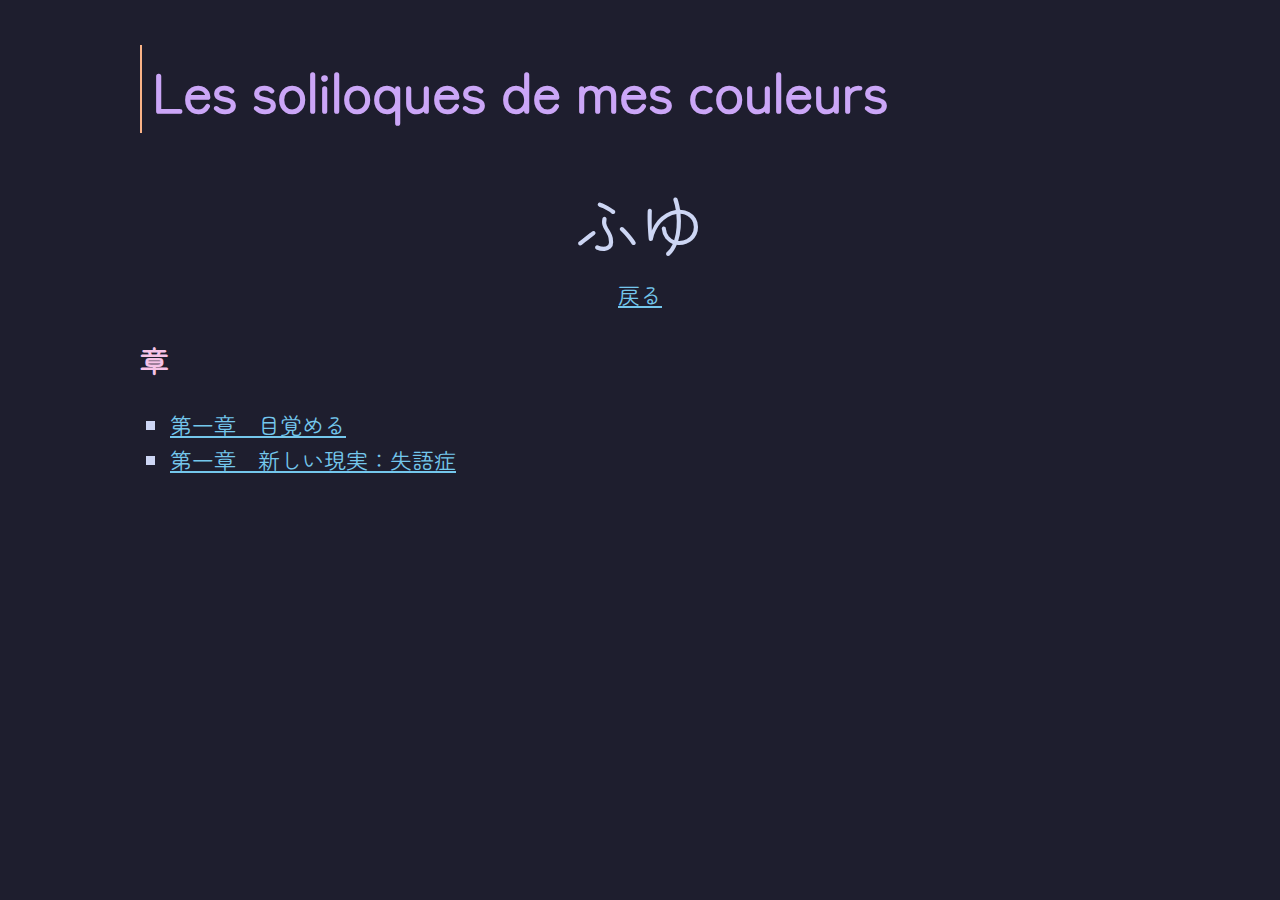
<file: romans/内なる戦い/index.html>
<!DOCTYPE html>
<html lang="ja">

<head>
    <meta charset="UTF-8">
    <meta name="viewport" content="width=device-width, initial-scale=1.0">
    <title>ふゆ</title>
    <link rel="stylesheet" href="../../style.css">
</head>

<body>
    <div class="container">

        <h1 style="font-size: 2.5em;">
            Les soliloques de mes couleurs
        </h1>
        <div class="name" style="text-align: center;">
            ふゆ
        </div>

        <div style="text-align: center; font-size: x-large;">
            <a href="../../index.html">戻る</a>
        </div>

        <h2>章</h2>
        <ul>
            <li>
                <a href="章/目覚める.html">
                    第一章　目覚める
                </a>
            </li>
            <li>
                <a href="章/新しい現実：失語症.html">
                    第一章　新しい現実：失語症
                </a>
            </li>
        </ul>
    </div>
</body>

</html>
</file>
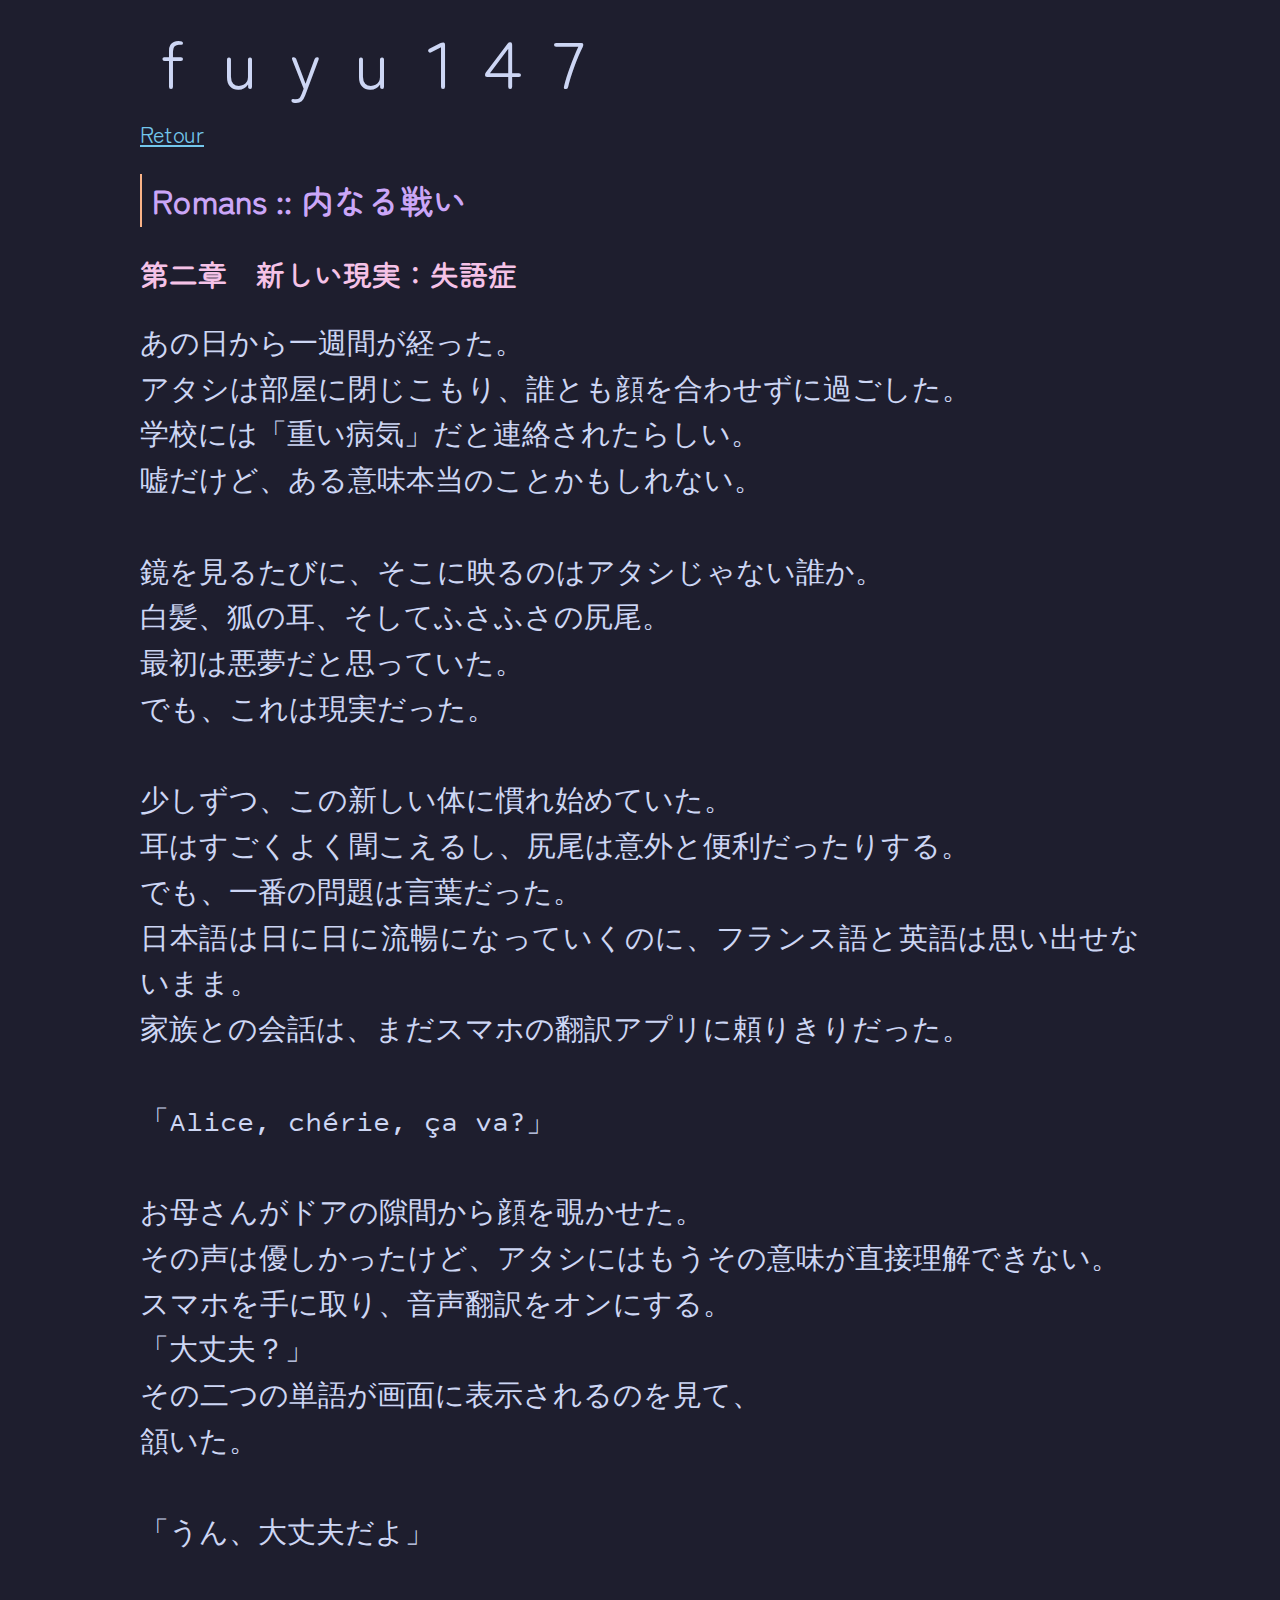
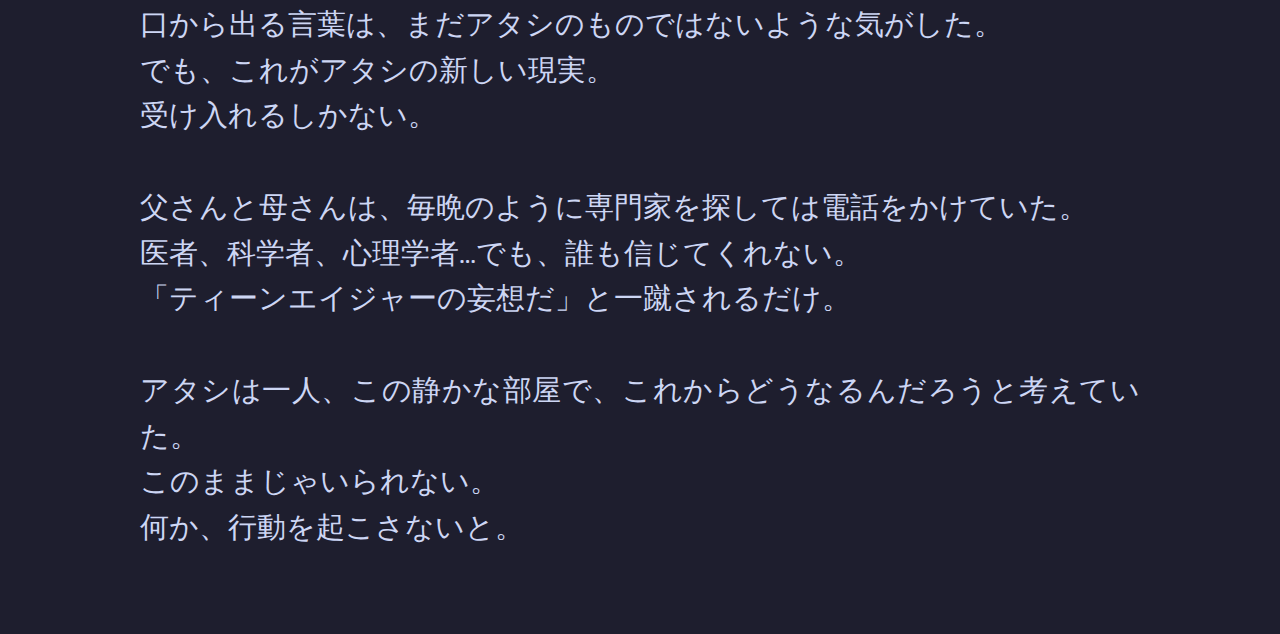
<file: romans/内なる戦い/章/新しい現実：失語症/index.html>
<!DOCTYPE html>
<html lang="ja">

<head>
    <meta charset="UTF-8">
    <meta name="viewport" content="width=device-width, initial-scale=1.0">
    <title>ｆｕｙｕ１４７ :: Romans :: 内なる戦い</title>
    <link rel="stylesheet" href="../../../../style.css">
</head>

<body>
    <div class="container">
        <div class="name">
            ｆｕｙｕ１４７
        </div>
        <div style="font-size: x-large;">
            <a href="../../index.html">Retour</a>
        </div>

        <h1>Romans :: 内なる戦い</h1>
        <h2>第二章　新しい現実：失語症</h2>
        <pre class="raito">
            あの日から一週間が経った。
            アタシは部屋に閉じこもり、誰とも顔を合わせずに過ごした。
            学校には「重い病気」だと連絡されたらしい。
            嘘だけど、ある意味本当のことかもしれない。

            鏡を見るたびに、そこに映るのはアタシじゃない誰か。
            白髪、狐の耳、そしてふさふさの尻尾。
            最初は悪夢だと思っていた。
            でも、これは現実だった。

            少しずつ、この新しい体に慣れ始めていた。
            耳はすごくよく聞こえるし、尻尾は意外と便利だったりする。
            でも、一番の問題は言葉だった。
            日本語は日に日に流暢になっていくのに、フランス語と英語は思い出せないまま。
            家族との会話は、まだスマホの翻訳アプリに頼りきりだった。

            「Alice, chérie, ça va?」

            お母さんがドアの隙間から顔を覗かせた。
            その声は優しかったけど、アタシにはもうその意味が直接理解できない。
            スマホを手に取り、音声翻訳をオンにする。
            「大丈夫？」
            その二つの単語が画面に表示されるのを見て、
            頷いた。

            「うん、大丈夫だよ」

            口から出る言葉は、まだアタシのものではないような気がした。
            でも、これがアタシの新しい現実。
            受け入れるしかない。

            父さんと母さんは、毎晩のように専門家を探しては電話をかけていた。
            医者、科学者、心理学者…でも、誰も信じてくれない。
            「ティーンエイジャーの妄想だ」と一蹴されるだけ。

            アタシは一人、この静かな部屋で、これからどうなるんだろうと考えていた。
            このままじゃいられない。
            何か、行動を起こさないと。
        </pre>
    </div>
</body>

</html>
</file>
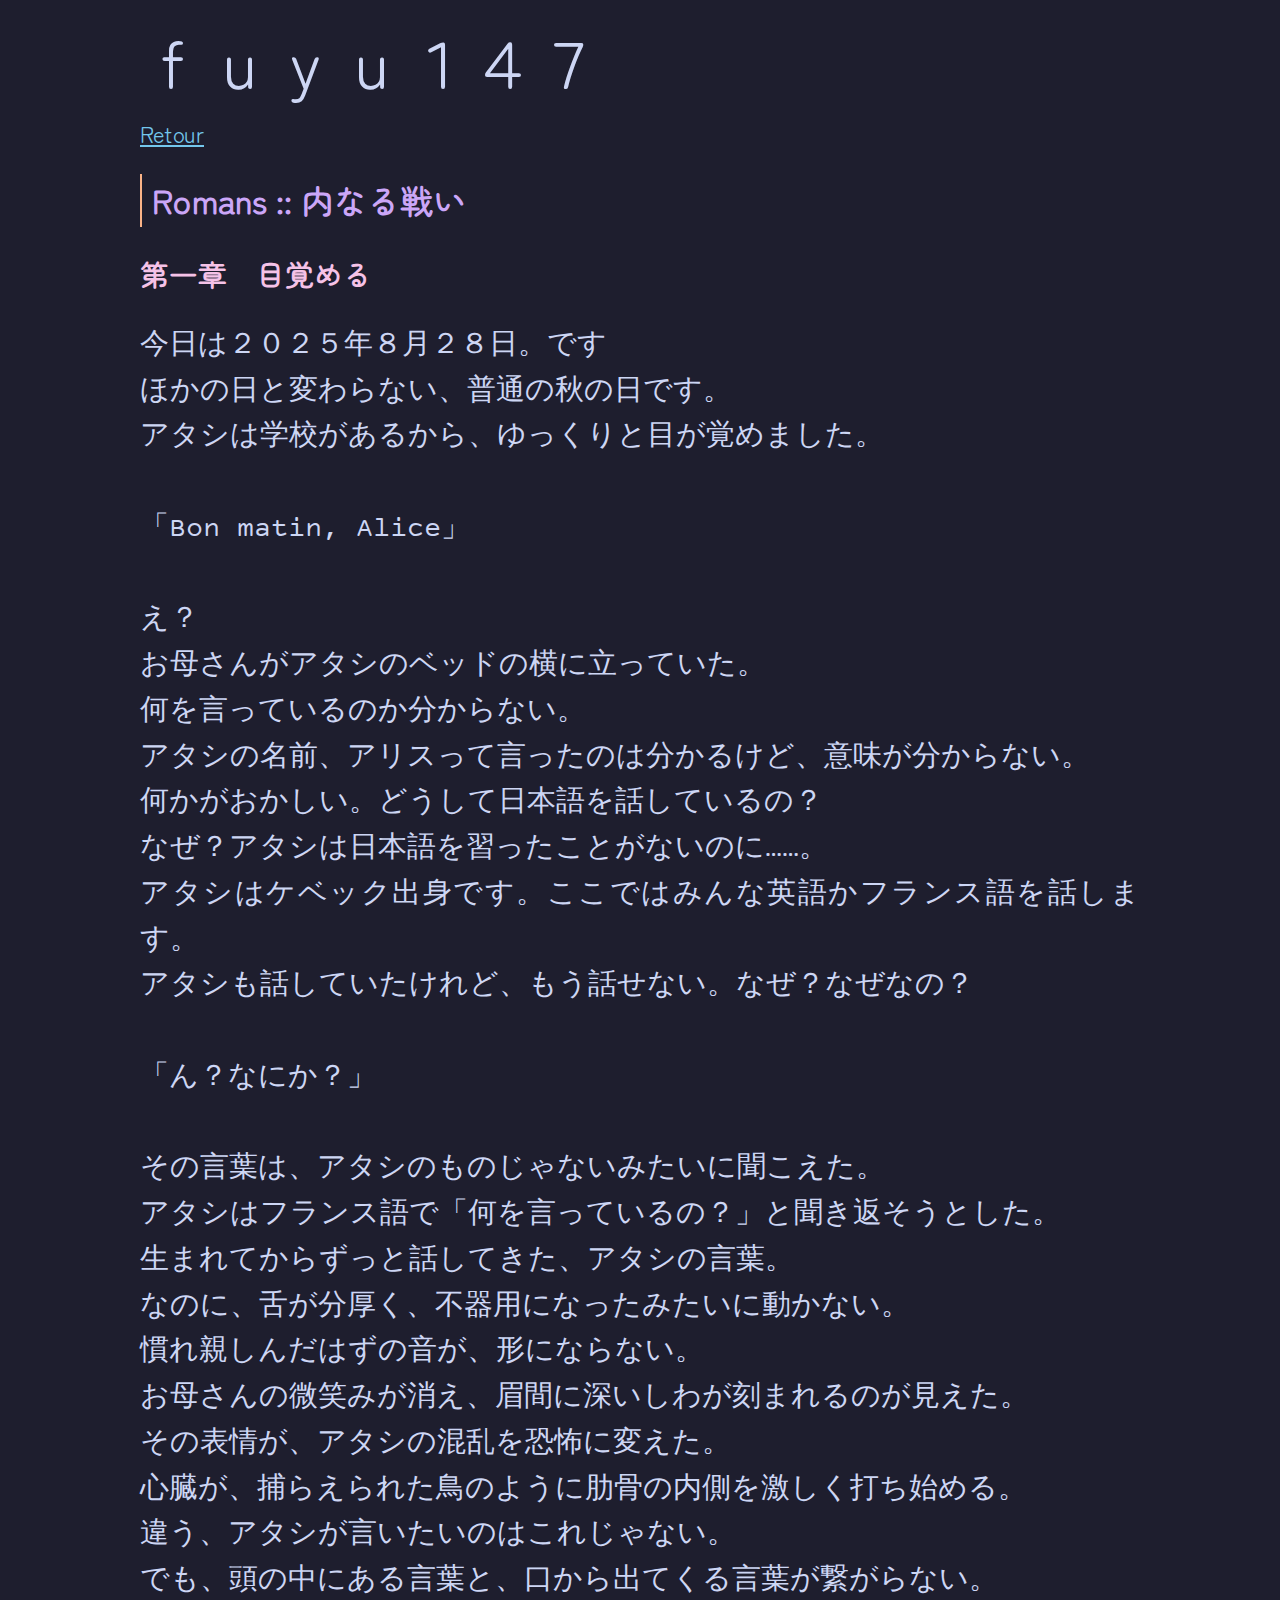
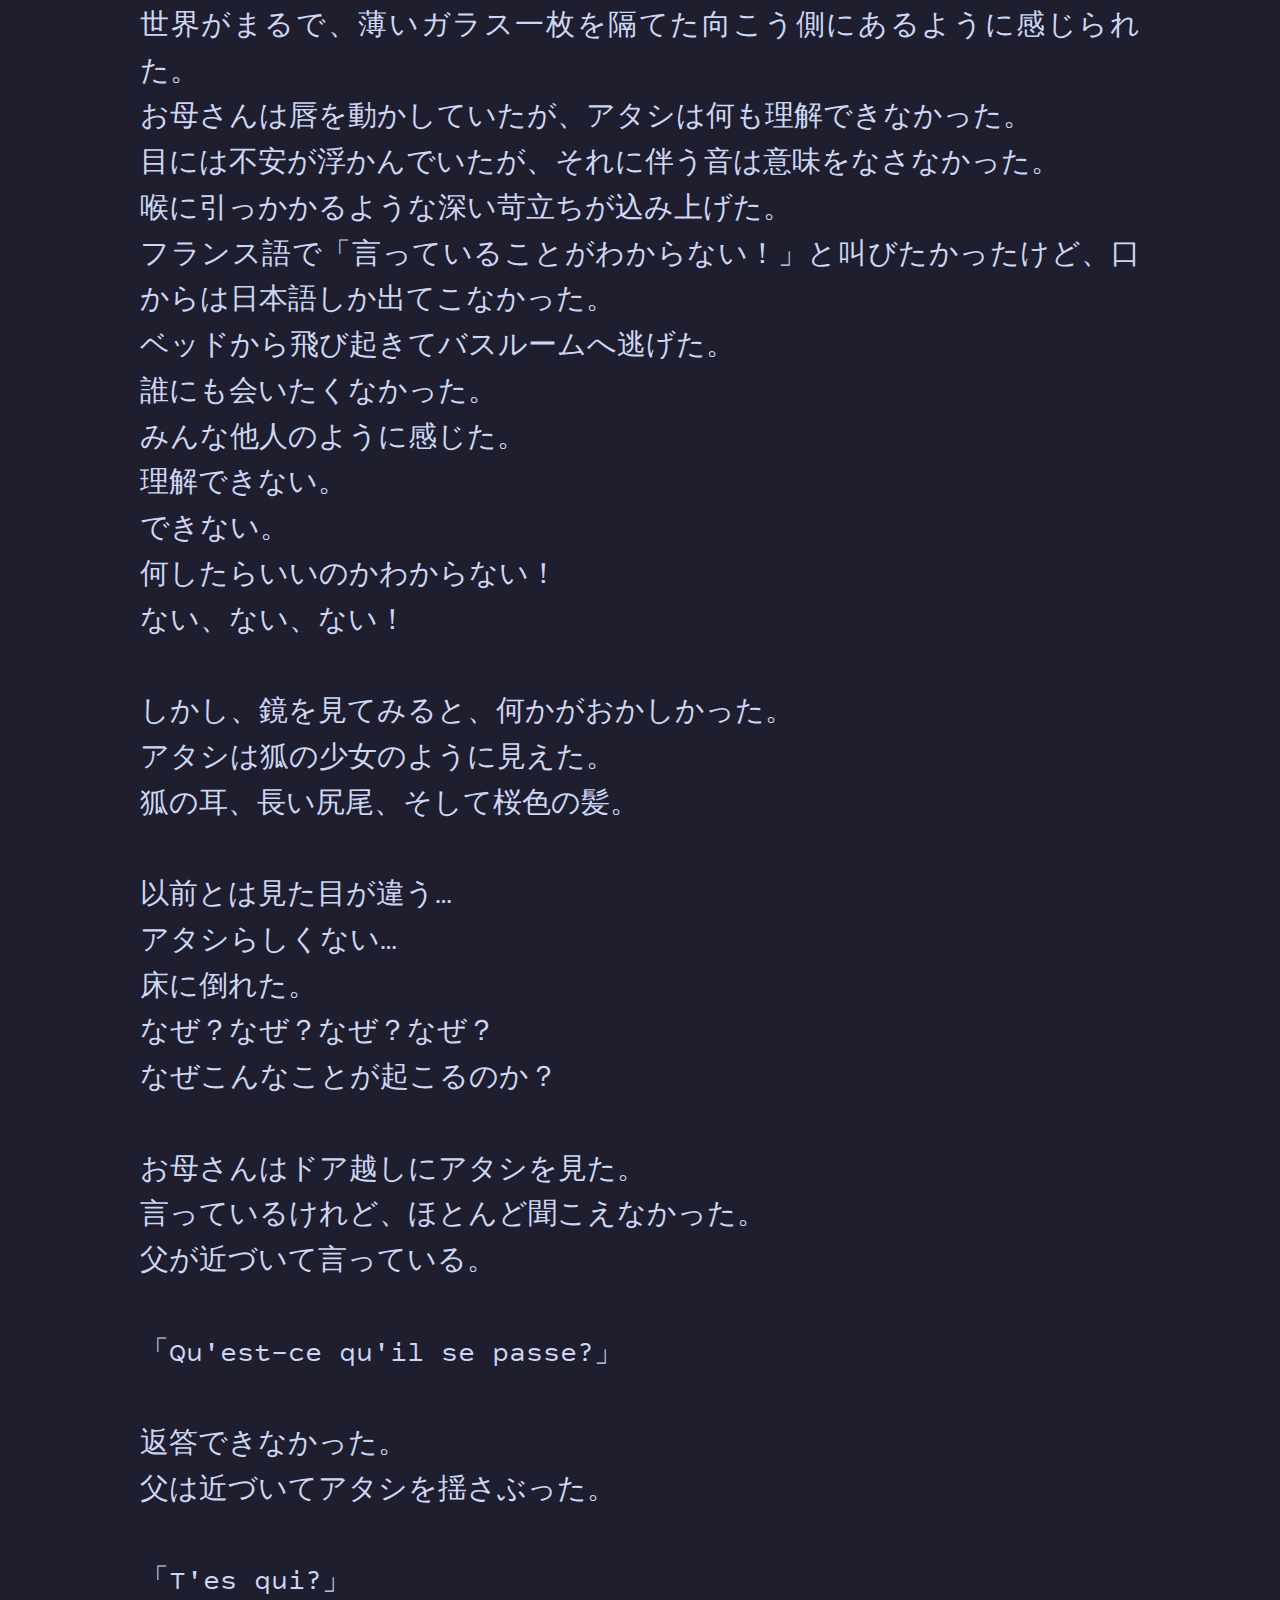
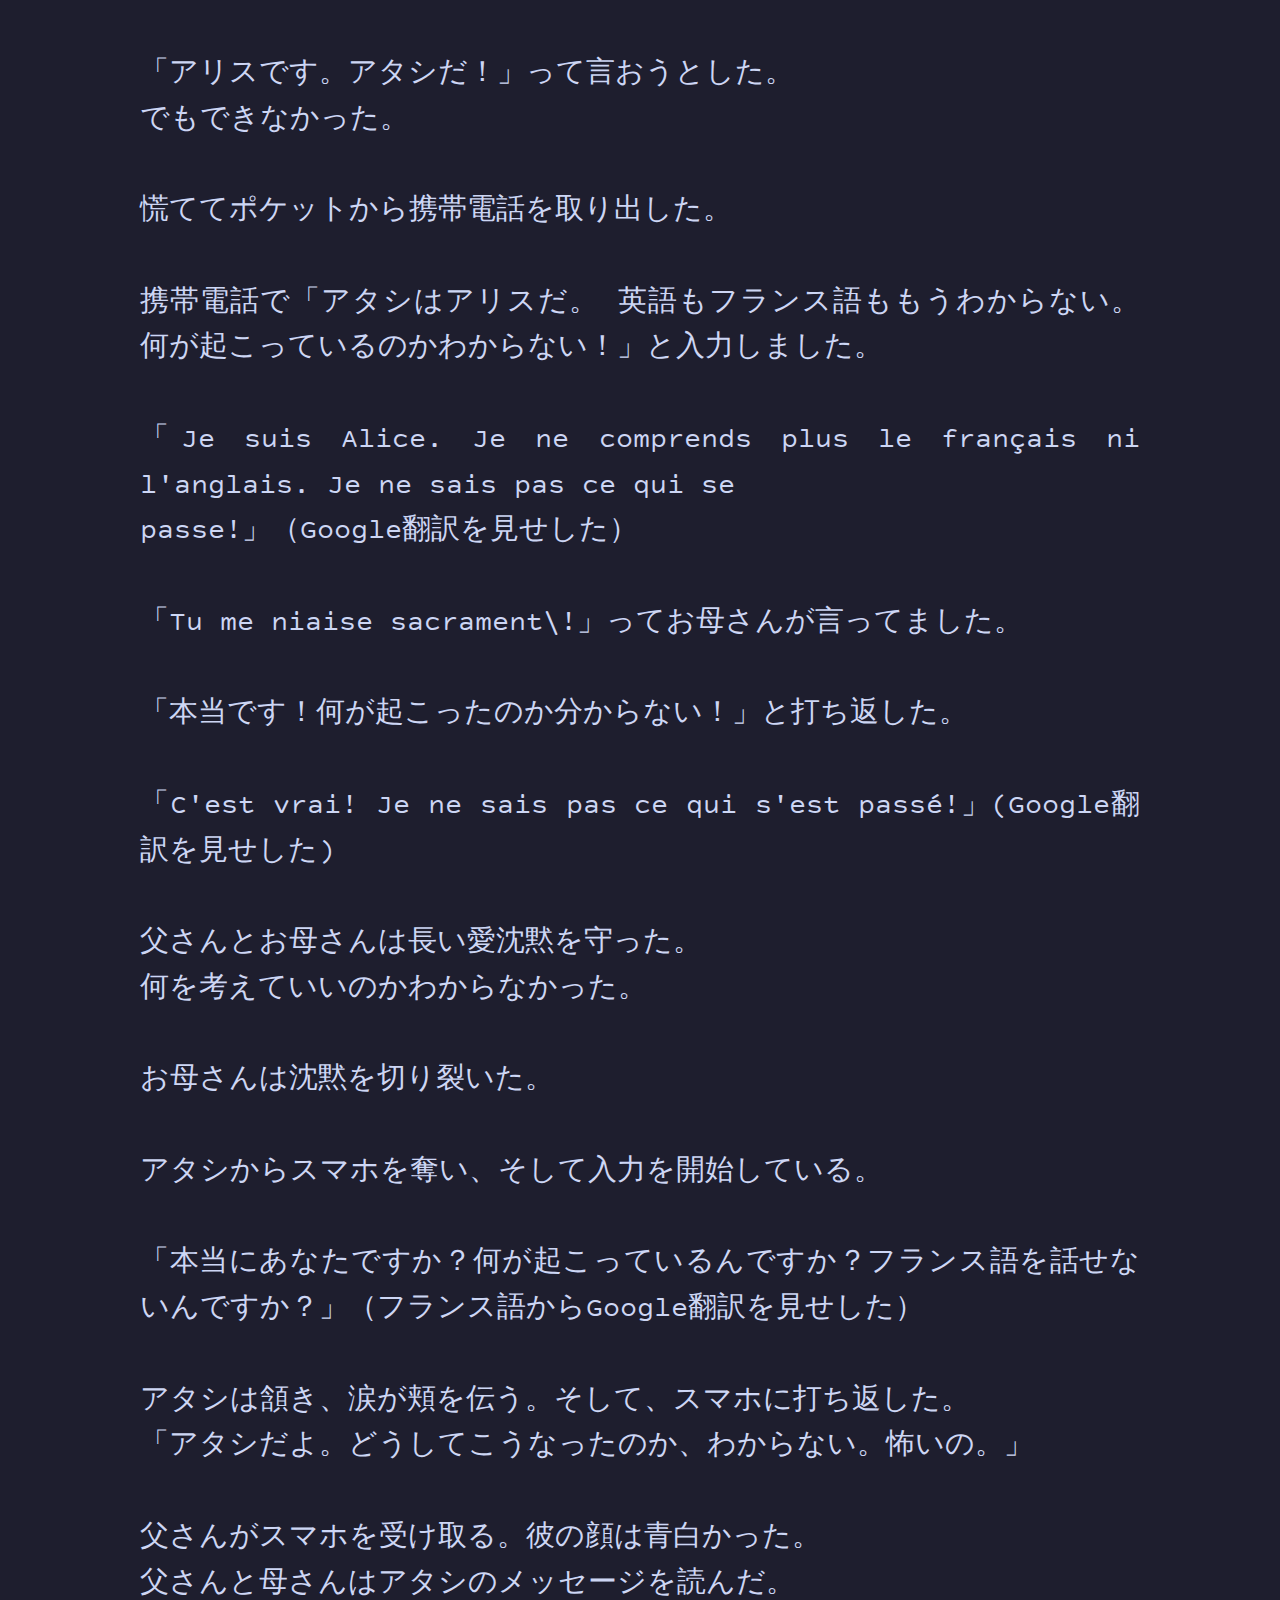
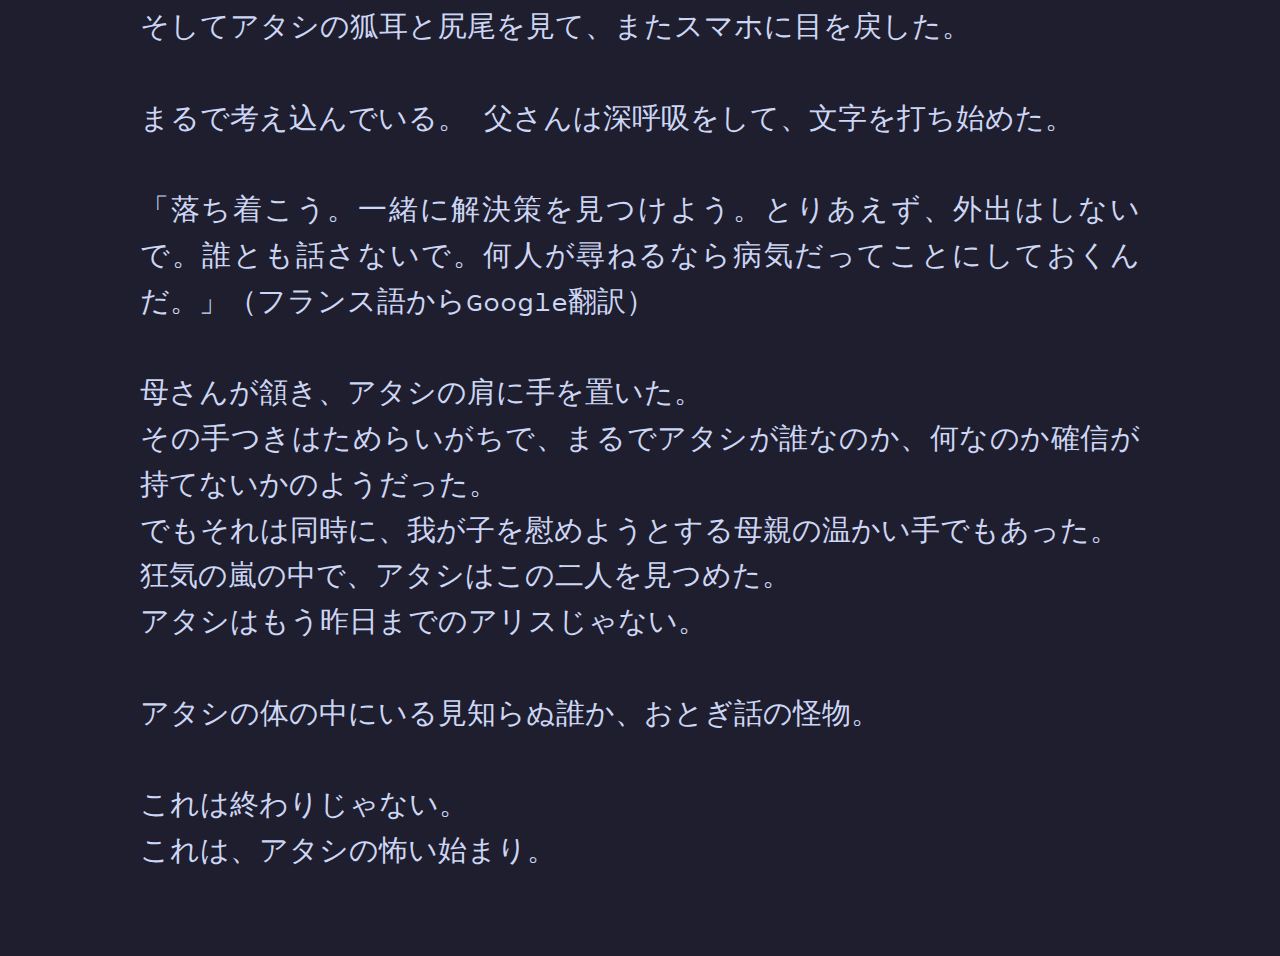
<file: romans/内なる戦い/章/目覚める/index.html>
<!DOCTYPE html>
<html lang="ja">

<head>
    <meta charset="UTF-8">
    <meta name="viewport" content="width=device-width, initial-scale=1.0">
    <title>ｆｕｙｕ１４７ :: Romans :: 内なる戦い</title>
    <link rel="stylesheet" href="../../../../style.css">
</head>

<body>
    <div class="container">
        <div class="name">
            ｆｕｙｕ１４７
        </div>
        <div style="font-size: x-large;">
            <a href="../../index.html">Retour</a>
        </div>

        <h1>Romans :: 内なる戦い</h1>
        <h2>第一章　目覚める</h2>
        <pre class="raito">
            今日は２０２５年８月２８日。です
            ほかの日と変わらない、普通の秋の日です。
            アタシは学校があるから、ゆっくりと目が覚めました。

            「Bon matin, Alice」

            え？
            お母さんがアタシのベッドの横に立っていた。
            何を言っているのか分からない。
            アタシの名前、アリスって言ったのは分かるけど、意味が分からない。
            何かがおかしい。どうして日本語を話しているの？
            なぜ？アタシは日本語を習ったことがないのに……。
            アタシはケベック出身です。ここではみんな英語かフランス語を話します。
            アタシも話していたけれど、もう話せない。なぜ？なぜなの？

            「ん？なにか？」

            その言葉は、アタシのものじゃないみたいに聞こえた。
            アタシはフランス語で「何を言っているの？」と聞き返そうとした。
            生まれてからずっと話してきた、アタシの言葉。
            なのに、舌が分厚く、不器用になったみたいに動かない。
            慣れ親しんだはずの音が、形にならない。
            お母さんの微笑みが消え、眉間に深いしわが刻まれるのが見えた。
            その表情が、アタシの混乱を恐怖に変えた。
            心臓が、捕らえられた鳥のように肋骨の内側を激しく打ち始める。
            違う、アタシが言いたいのはこれじゃない。
            でも、頭の中にある言葉と、口から出てくる言葉が繋がらない。
            世界がまるで、薄いガラス一枚を隔てた向こう側にあるように感じられた。
            お母さんは唇を動かしていたが、アタシは何も理解できなかった。
            目には不安が浮かんでいたが、それに伴う音は意味をなさなかった。
            喉に引っかかるような深い苛立ちが込み上げた。
            フランス語で「言っていることがわからない！」と叫びたかったけど、口からは日本語しか出てこなかった。
            ベッドから飛び起きてバスルームへ逃げた。
            誰にも会いたくなかった。
            みんな他人のように感じた。
            理解できない。
            できない。
            何したらいいのかわからない！
            ない、ない、ない！

            しかし、鏡を見てみると、何かがおかしかった。
            アタシは狐の少女のように見えた。
            狐の耳、長い尻尾、そして桜色の髪。

            以前とは見た目が違う…
            アタシらしくない…
            床に倒れた。
            なぜ？なぜ？なぜ？なぜ？
            なぜこんなことが起こるのか？

            お母さんはドア越しにアタシを見た。
            言っているけれど、ほとんど聞こえなかった。
            父が近づいて言っている。

            「Qu'est-ce qu'il se passe?」

            返答できなかった。
            父は近づいてアタシを揺さぶった。

            「T'es qui?」

            「アリスです。アタシだ！」って言おうとした。
            でもできなかった。

            慌ててポケットから携帯電話を取り出した。

            携帯電話で「アタシはアリスだ。 英語もフランス語ももうわからない。 何が起こっているのかわからない！」と入力しました。

            「Je suis Alice. Je ne comprends plus le français ni l'anglais. Je ne sais pas ce qui se
            passe!」（Google翻訳を見せした）

            「Tu me niaise sacrament\!」ってお母さんが言ってました。

            「本当です！何が起こったのか分からない！」と打ち返した。

            「C'est vrai! Je ne sais pas ce qui s'est passé!」(Google翻訳を見せした)

            父さんとお母さんは長い愛沈黙を守った。
            何を考えていいのかわからなかった。

            お母さんは沈黙を切り裂いた。

            アタシからスマホを奪い、そして入力を開始している。

            「本当にあなたですか？何が起こっているんですか？フランス語を話せないんですか？」（フランス語からGoogle翻訳を見せした）

            アタシは頷き、涙が頬を伝う。そして、スマホに打ち返した。
            「アタシだよ。どうしてこうなったのか、わからない。怖いの。」

            父さんがスマホを受け取る。彼の顔は青白かった。
            父さんと母さんはアタシのメッセージを読んだ。
            そしてアタシの狐耳と尻尾を見て、またスマホに目を戻した。

            まるで考え込んでいる。 父さんは深呼吸をして、文字を打ち始めた。

            「落ち着こう。一緒に解決策を見つけよう。とりあえず、外出はしないで。誰とも話さないで。何人が尋ねるなら病気だってことにしておくんだ。」（フランス語からGoogle翻訳）

            母さんが頷き、アタシの肩に手を置いた。
            その手つきはためらいがちで、まるでアタシが誰なのか、何なのか確信が持てないかのようだった。
            でもそれは同時に、我が子を慰めようとする母親の温かい手でもあった。
            狂気の嵐の中で、アタシはこの二人を見つめた。
            アタシはもう昨日までのアリスじゃない。

            アタシの体の中にいる見知らぬ誰か、おとぎ話の怪物。

            これは終わりじゃない。
            これは、アタシの怖い始まり。
        </pre>
    </div>
</body>

</html>
</file>
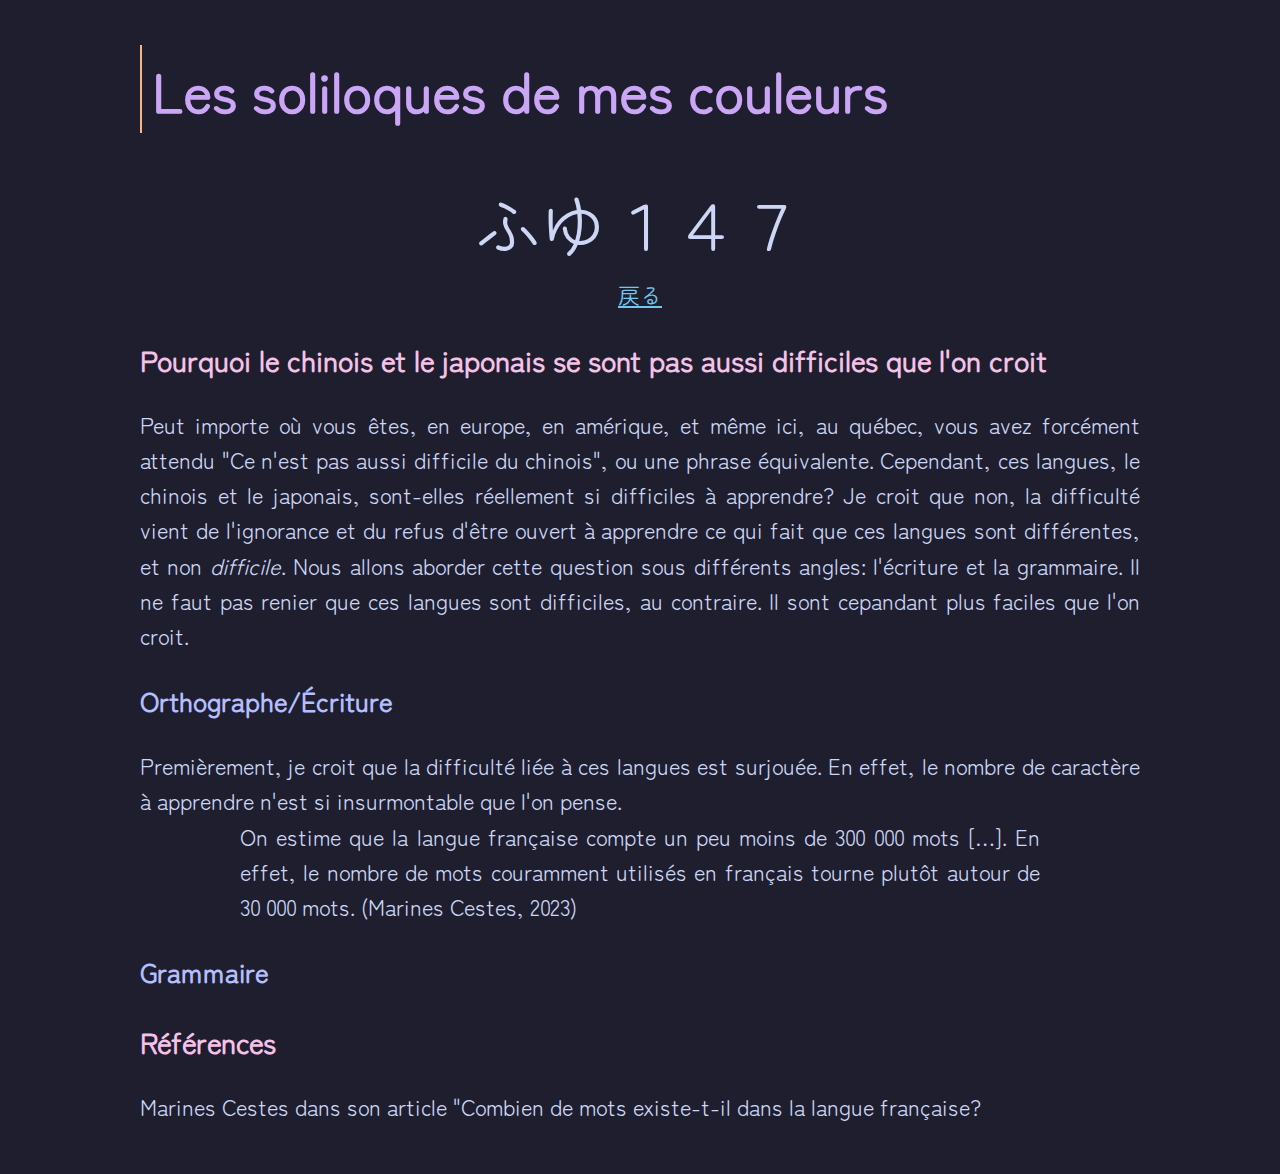
<file: textes/2025-japonais-n-est-pas-si-difficile.html>
<!DOCTYPE html>
<html lang="ja">

<head>
    <meta charset="UTF-8">
    <meta name="viewport" content="width=device-width, initial-scale=1.0">
    <title>Blogs - Logiciels libres/à code ouvert</title>
    <link rel="stylesheet" href="../style.css">
</head>

<body>
    <div class="container">

        <h1 style="font-size: 2.5em;">
            Les soliloques de mes couleurs
        </h1>
        <div class="name" style="text-align: center;">
            ふゆ１４７
        </div>

        <div style="text-align: center; font-size: x-large;">
            <a href="../index.html">戻る</a>
        </div>
        <h2>Pourquoi le chinois et le japonais se sont pas aussi difficiles que l'on croit</h2>
        Peut importe où vous êtes, en europe, en amérique, et même ici, au québec, vous avez forcément attendu "Ce n'est
        pas aussi difficile du chinois", ou une phrase équivalente. Cependant, ces langues, le chinois et le japonais,
        sont-elles réellement si difficiles à apprendre? Je croit que non, la difficulté vient de l'ignorance et du
        refus d'être ouvert à apprendre ce qui fait que ces langues sont différentes, et non <i>difficile</i>. Nous
        allons aborder cette question sous différents angles: l'écriture et la grammaire. Il ne faut pas renier que ces
        langues sont difficiles, au contraire. Il sont cepandant plus faciles que l'on croit.

        <h3>Orthographe/Écriture</h3>
        Premièrement, je croit que la difficulté liée à ces langues est surjouée. En effet, le nombre de caractère à
        apprendre n'est si insurmontable que l'on pense.

        <div class="long-citation">
            On estime que la langue française compte un peu moins de 300 000 mots […]. En effet, le
            nombre de mots couramment utilisés en français tourne plutôt autour de 30 000 mots. (Marines Cestes, 2023)
        </div>



        <h3>Grammaire</h3>

        <h2>Références</h2>
        Marines Cestes dans son article "Combien de mots
        existe-t-il dans la langue française?
    </div>
</body>

</html>
</file>
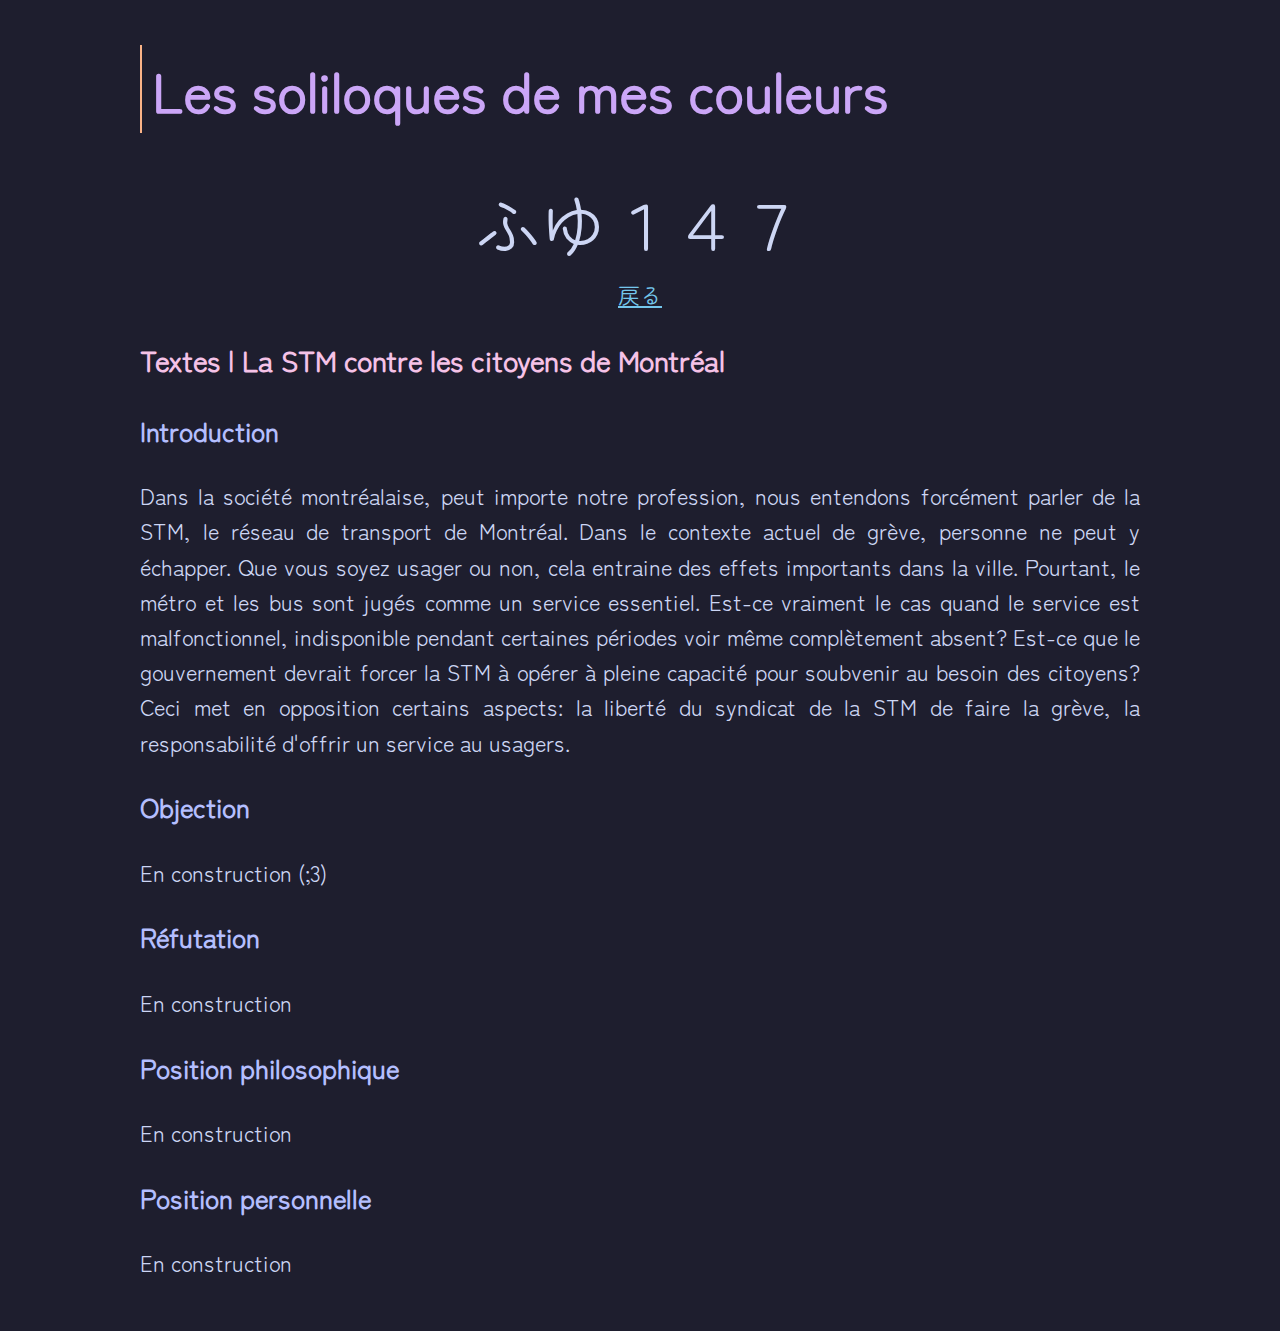
<file: textes/stm-montréal.html>
<!DOCTYPE html>
<html lang="ja">

<head>
    <meta charset="UTF-8">
    <meta name="viewport" content="width=device-width, initial-scale=1.0">
    <title>STM contre les citoyens de Montréal</title>
    <link rel="stylesheet" href="../style.css">
</head>

<body>
    <div class="container">

        <h1 style="font-size: 2.5em;">
            Les soliloques de mes couleurs
        </h1>
        <div class="name" style="text-align: center;">
            ふゆ１４７
        </div>

        <div style="text-align: center; font-size: x-large;">
            <a href="../index.html">戻る</a>
        </div>
        <h2>
            Textes | La STM contre les citoyens de Montréal
        </h2>

        <h3>
            Introduction
        </h3>
        <p>
            Dans la société montréalaise, peut importe notre profession, nous entendons forcément parler de la STM, le
            réseau de transport de Montréal. Dans le contexte actuel de grève, personne ne peut y échapper. Que vous
            soyez usager ou non, cela entraine des effets importants dans la ville. Pourtant, le métro et les bus sont
            jugés comme un service essentiel. Est-ce vraiment le cas quand le service est malfonctionnel, indisponible
            pendant certaines périodes voir même complètement absent? Est-ce que le gouvernement devrait forcer la STM à
            opérer à pleine capacité pour soubvenir au besoin des citoyens? Ceci met en opposition certains aspects: la
            liberté du syndicat de la STM de faire la grève, la responsabilité d'offrir un service au usagers.
        </p>
        <h3>Objection</h3>
        En construction (;3)
        <h3>Réfutation</h3>
        En construction
        <h3>Position philosophique</h3>
        En construction
        <h3>Position personnelle</h3>
        En construction
    </div>
</body>

</html>
</file>
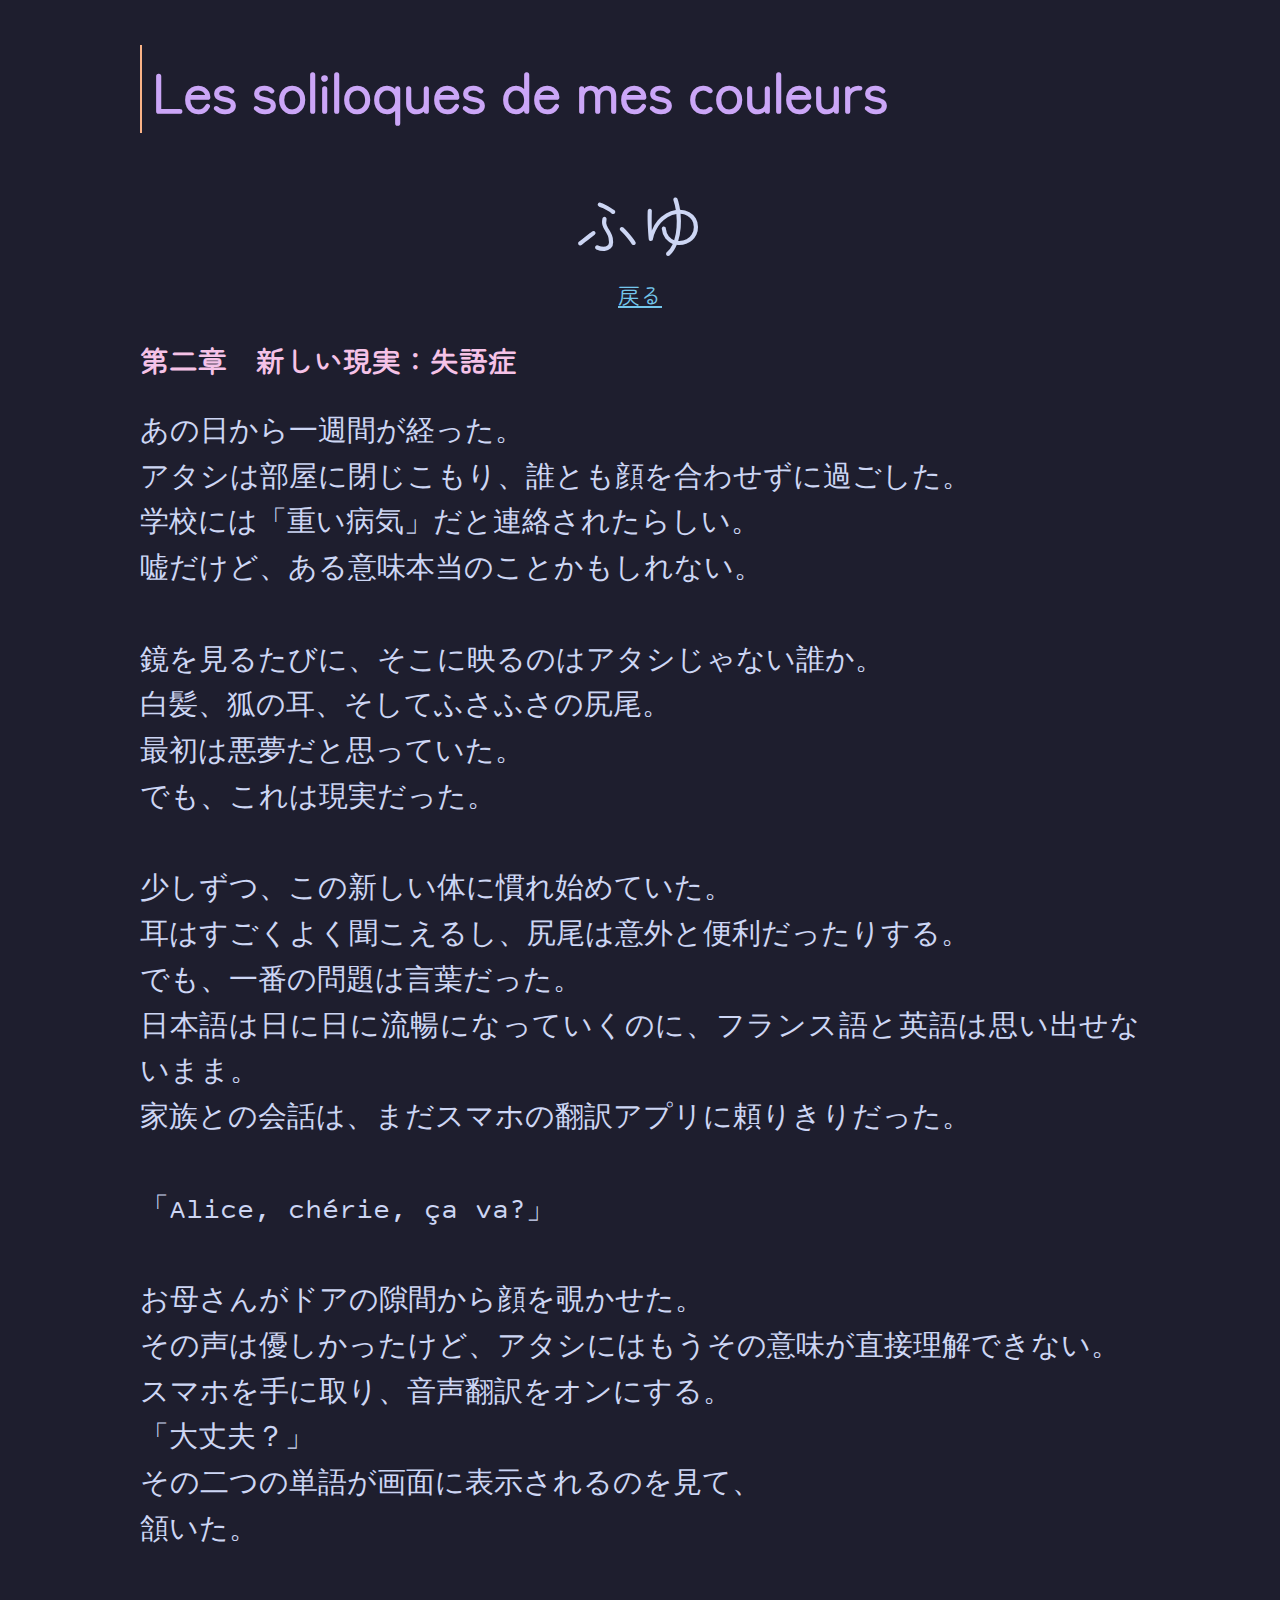
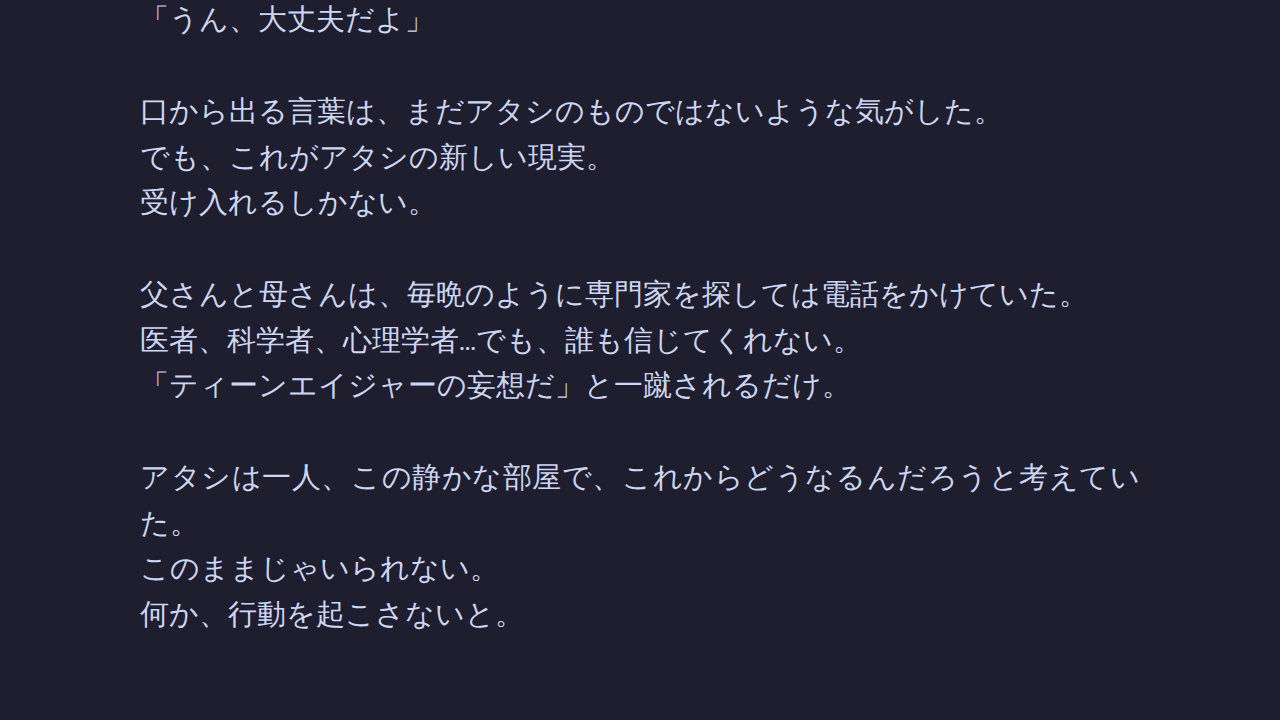
<file: romans/内なる戦い/章/新しい現実：失語症.html>
<!DOCTYPE html>
<html lang="ja">

<head>
    <meta charset="UTF-8">
    <meta name="viewport" content="width=device-width, initial-scale=1.0">
    <title>ふゆ</title>
    <link rel="stylesheet" href="../../../style.css">

    <style>
    </style>
</head>

<body>
    <div class="container">

        <h1 style="font-size: 2.5em;">
            Les soliloques de mes couleurs
        </h1>
        <div class="name" style="text-align: center;">
            ふゆ
        </div>

        <div style="text-align: center; font-size: x-large;">
            <a href="../index.html">戻る</a>
        </div>

        <h2>第二章　新しい現実：失語症</h2>
        <pre class="raito">
            あの日から一週間が経った。
            アタシは部屋に閉じこもり、誰とも顔を合わせずに過ごした。
            学校には「重い病気」だと連絡されたらしい。
            嘘だけど、ある意味本当のことかもしれない。

            鏡を見るたびに、そこに映るのはアタシじゃない誰か。
            白髪、狐の耳、そしてふさふさの尻尾。
            最初は悪夢だと思っていた。
            でも、これは現実だった。

            少しずつ、この新しい体に慣れ始めていた。
            耳はすごくよく聞こえるし、尻尾は意外と便利だったりする。
            でも、一番の問題は言葉だった。
            日本語は日に日に流暢になっていくのに、フランス語と英語は思い出せないまま。
            家族との会話は、まだスマホの翻訳アプリに頼りきりだった。

            「Alice, chérie, ça va?」

            お母さんがドアの隙間から顔を覗かせた。
            その声は優しかったけど、アタシにはもうその意味が直接理解できない。
            スマホを手に取り、音声翻訳をオンにする。
            「大丈夫？」
            その二つの単語が画面に表示されるのを見て、
            頷いた。

            「うん、大丈夫だよ」

            口から出る言葉は、まだアタシのものではないような気がした。
            でも、これがアタシの新しい現実。
            受け入れるしかない。

            父さんと母さんは、毎晩のように専門家を探しては電話をかけていた。
            医者、科学者、心理学者…でも、誰も信じてくれない。
            「ティーンエイジャーの妄想だ」と一蹴されるだけ。

            アタシは一人、この静かな部屋で、これからどうなるんだろうと考えていた。
            このままじゃいられない。
            何か、行動を起こさないと。
        </pre>
    </div>
</body>

</html>
</file>
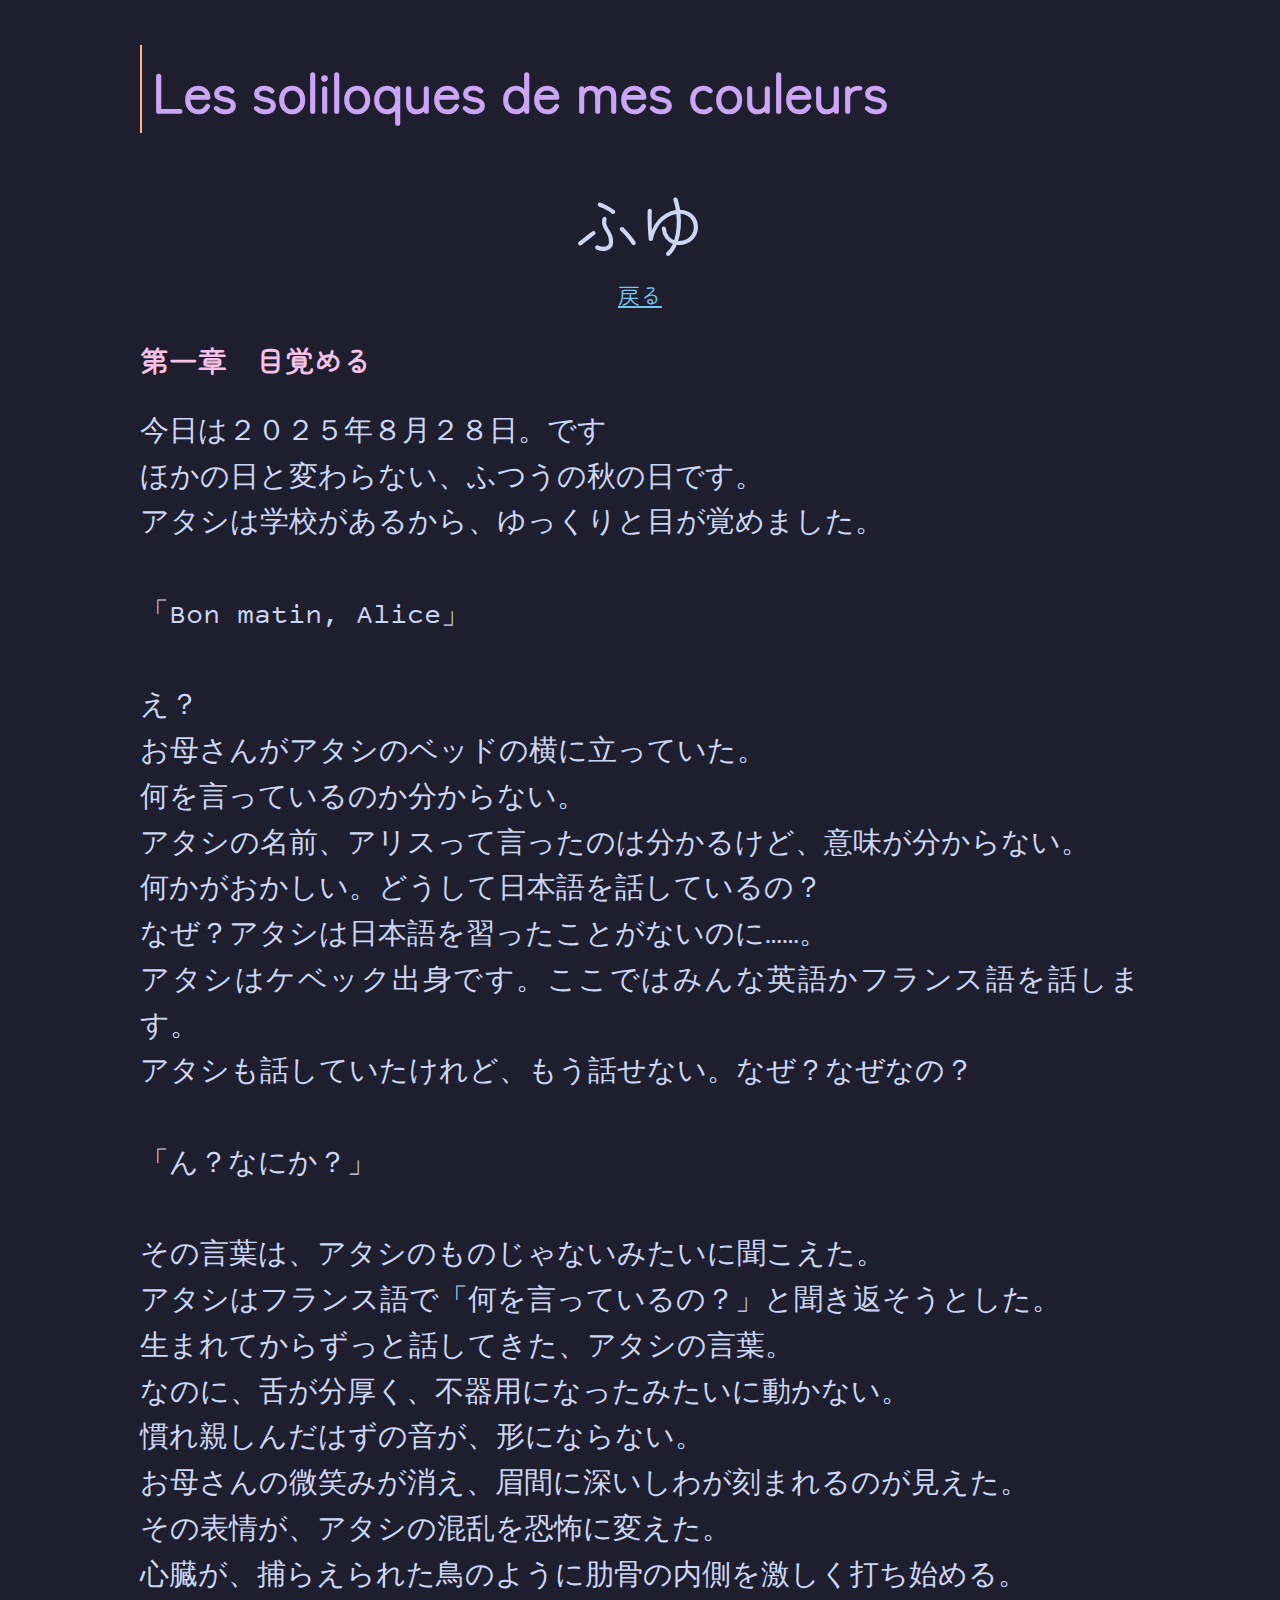
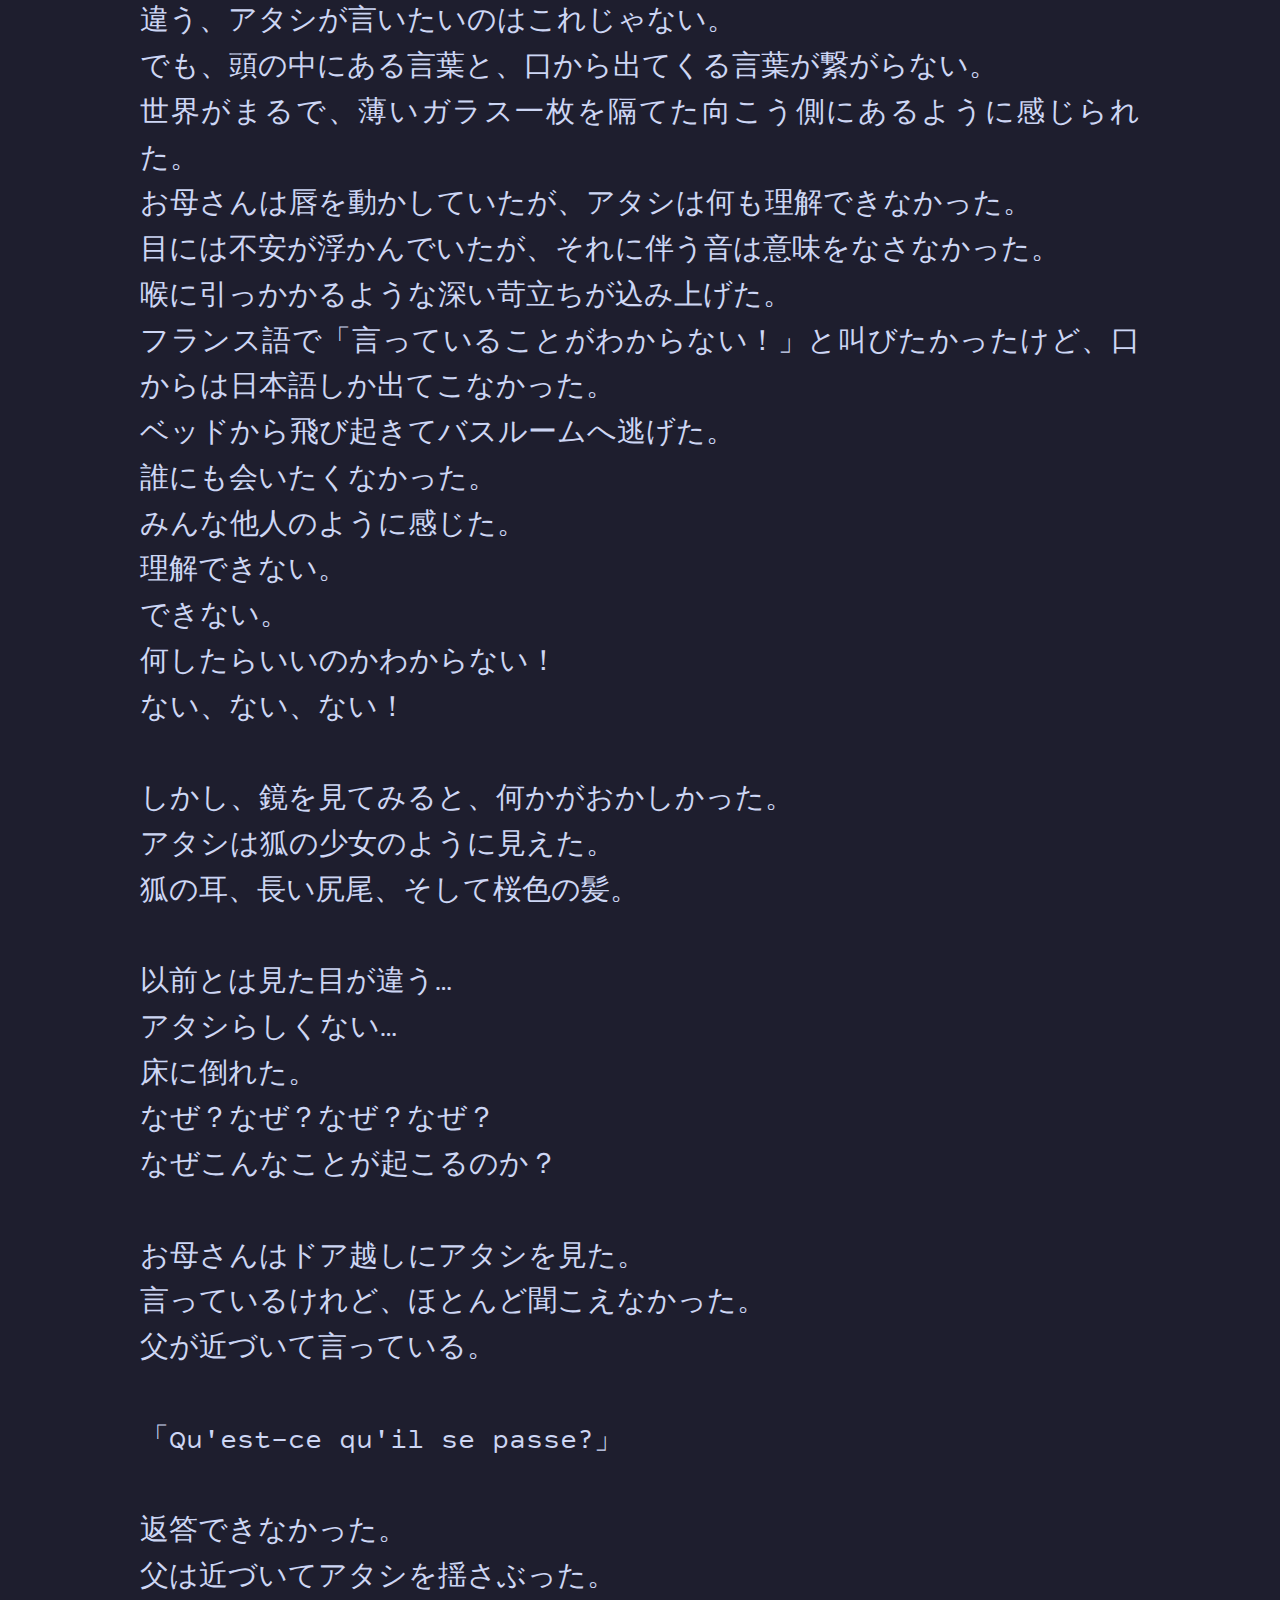
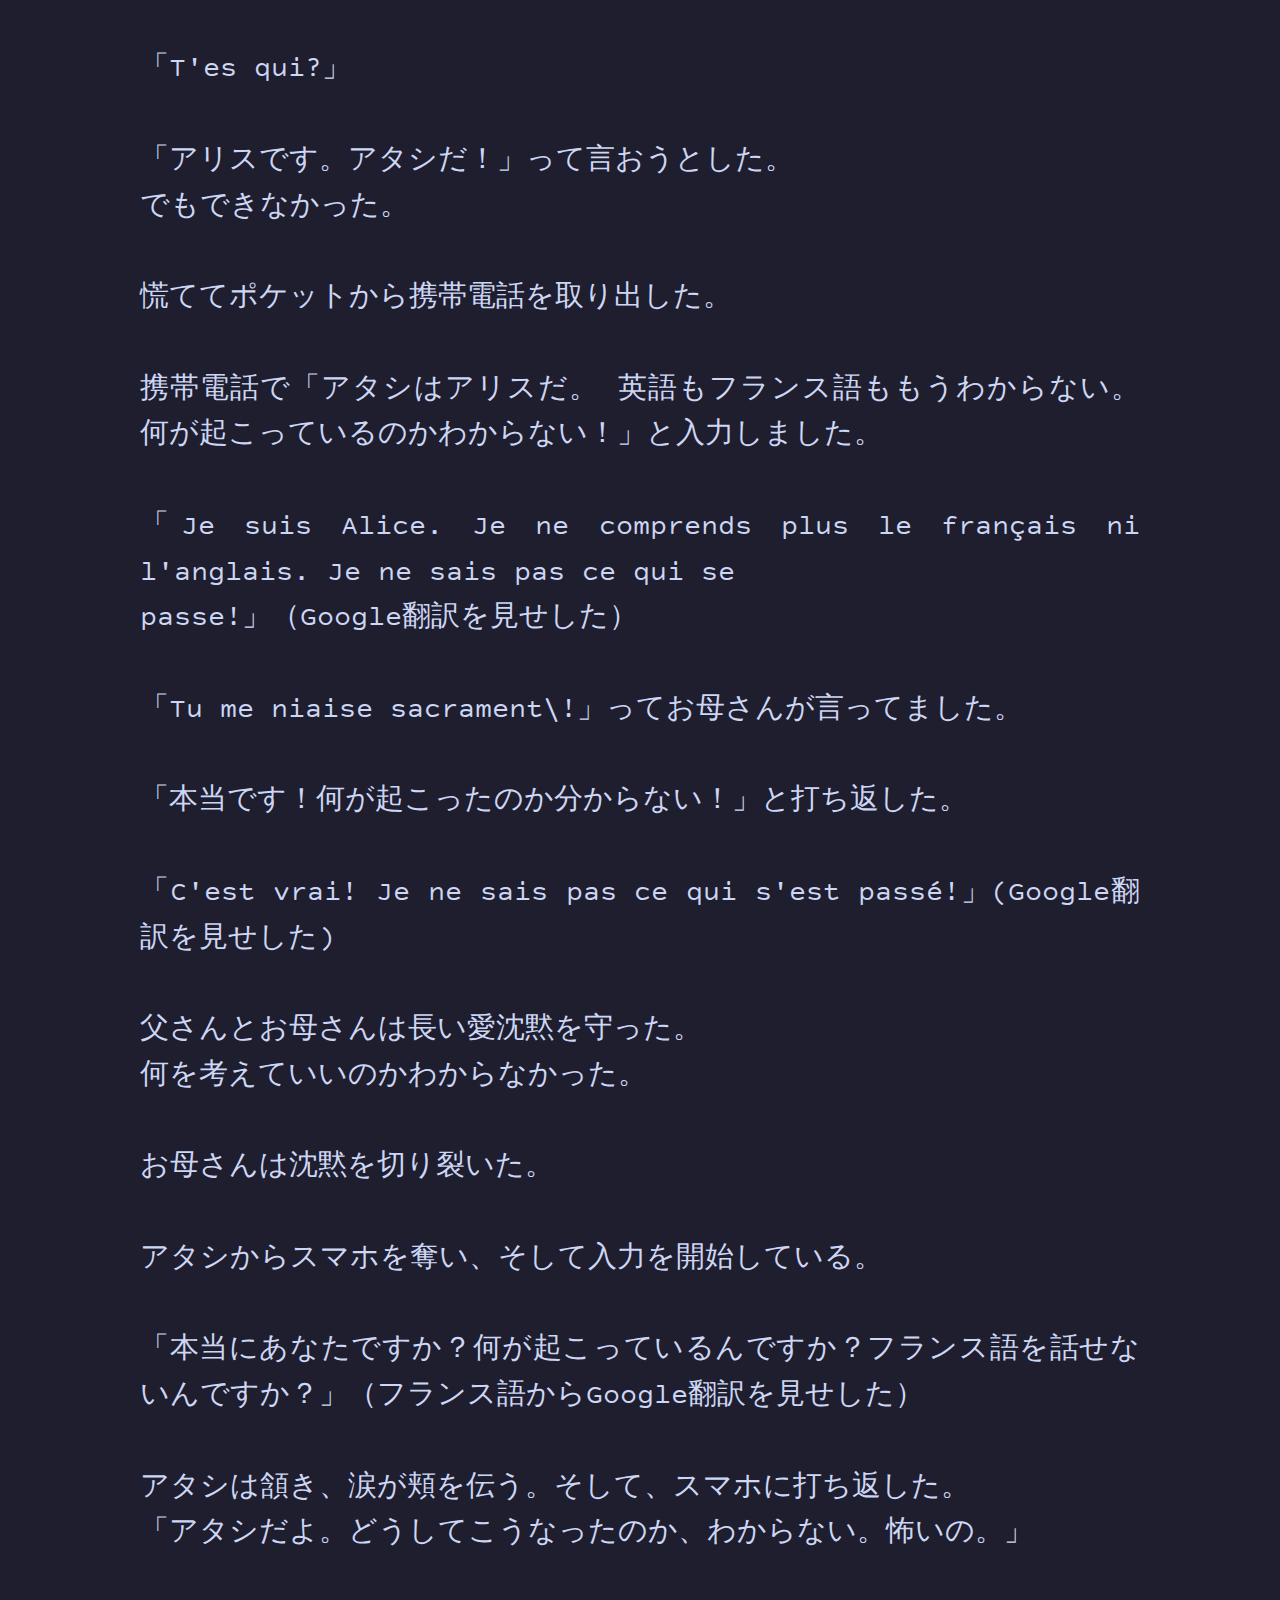
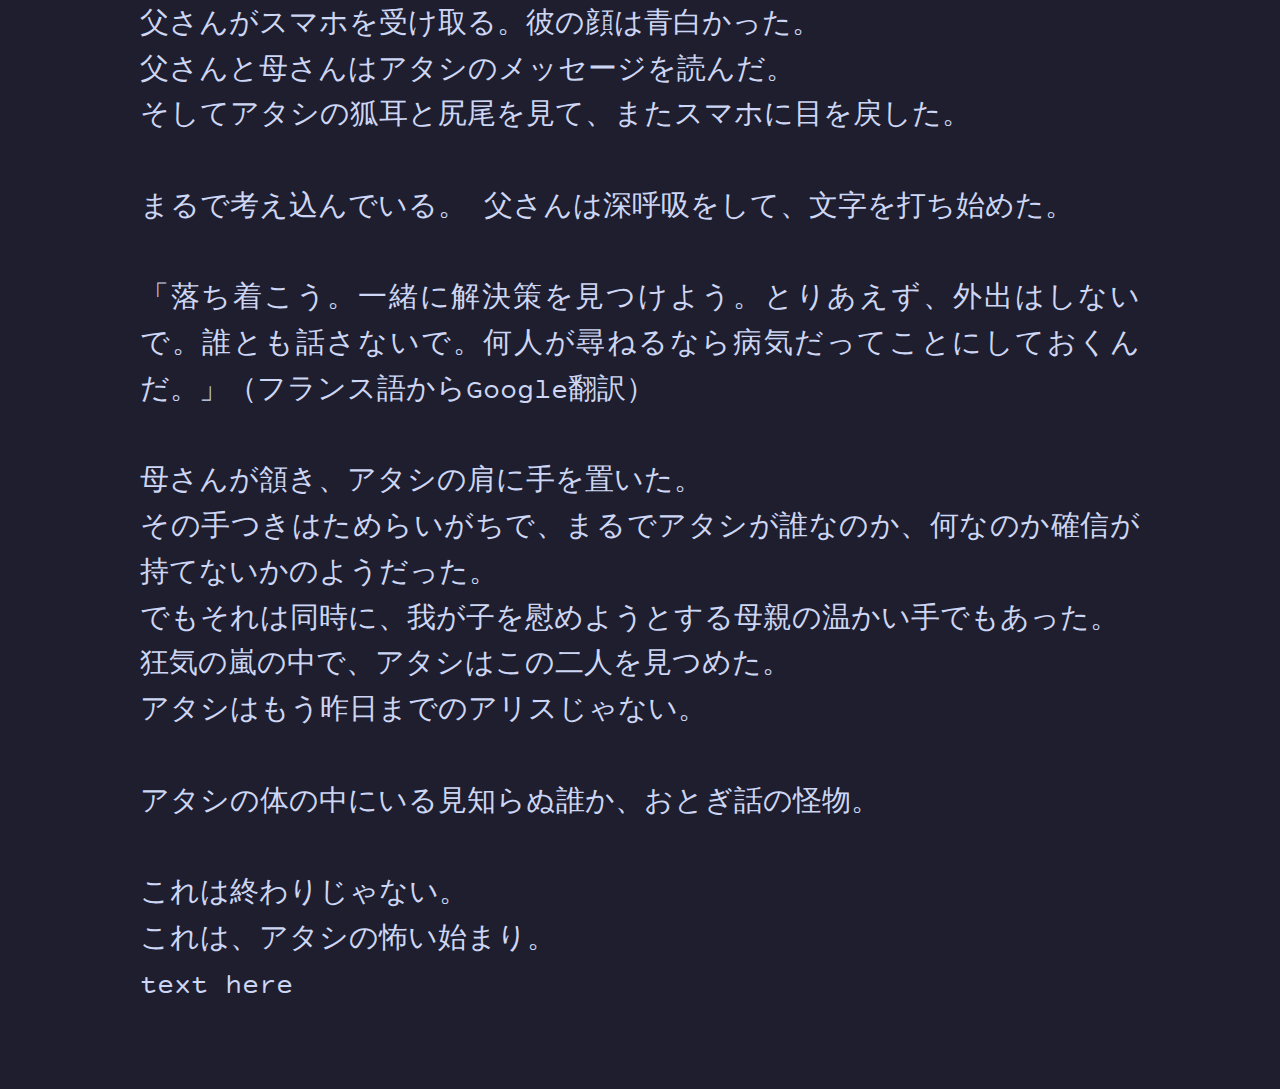
<file: romans/内なる戦い/章/目覚める.html>
<!DOCTYPE html>
<html lang="ja">

<head>
    <meta charset="UTF-8">
    <meta name="viewport" content="width=device-width, initial-scale=1.0">
    <title>ふゆ</title>
    <link rel="stylesheet" href="../../../style.css">
</head>

<body>
    <div class="container">

        <h1 style="font-size: 2.5em;">
            Les soliloques de mes couleurs
        </h1>
        <div class="name" style="text-align: center;">
            ふゆ
        </div>

        <div style="text-align: center; font-size: x-large;">
            <a href="../index.html">戻る</a>
        </div>

        <h2>第一章　目覚める</h2>
<pre class="raito">
今日は２０２５年８月２８日。です
ほかの日と変わらない、ふつうの秋の日です。
アタシは学校があるから、ゆっくりと目が覚めました。

「Bon matin, Alice」

え？
お母さんがアタシのベッドの横に立っていた。
何を言っているのか分からない。
アタシの名前、アリスって言ったのは分かるけど、意味が分からない。
何かがおかしい。どうして日本語を話しているの？
なぜ？アタシは日本語を習ったことがないのに……。
アタシはケベック出身です。ここではみんな英語かフランス語を話します。
アタシも話していたけれど、もう話せない。なぜ？なぜなの？

「ん？なにか？」

その言葉は、アタシのものじゃないみたいに聞こえた。
アタシはフランス語で「何を言っているの？」と聞き返そうとした。
生まれてからずっと話してきた、アタシの言葉。
なのに、舌が分厚く、不器用になったみたいに動かない。
慣れ親しんだはずの音が、形にならない。
お母さんの微笑みが消え、眉間に深いしわが刻まれるのが見えた。
その表情が、アタシの混乱を恐怖に変えた。
心臓が、捕らえられた鳥のように肋骨の内側を激しく打ち始める。
違う、アタシが言いたいのはこれじゃない。
でも、頭の中にある言葉と、口から出てくる言葉が繋がらない。
世界がまるで、薄いガラス一枚を隔てた向こう側にあるように感じられた。
お母さんは唇を動かしていたが、アタシは何も理解できなかった。
目には不安が浮かんでいたが、それに伴う音は意味をなさなかった。
喉に引っかかるような深い苛立ちが込み上げた。
フランス語で「言っていることがわからない！」と叫びたかったけど、口からは日本語しか出てこなかった。
ベッドから飛び起きてバスルームへ逃げた。
誰にも会いたくなかった。
みんな他人のように感じた。
理解できない。
できない。
何したらいいのかわからない！
ない、ない、ない！

しかし、鏡を見てみると、何かがおかしかった。
アタシは狐の少女のように見えた。
狐の耳、長い尻尾、そして桜色の髪。

以前とは見た目が違う…
アタシらしくない…
床に倒れた。
なぜ？なぜ？なぜ？なぜ？
なぜこんなことが起こるのか？

お母さんはドア越しにアタシを見た。
言っているけれど、ほとんど聞こえなかった。
父が近づいて言っている。

「Qu'est-ce qu'il se passe?」

返答できなかった。
父は近づいてアタシを揺さぶった。

「T'es qui?」

「アリスです。アタシだ！」って言おうとした。
でもできなかった。

慌ててポケットから携帯電話を取り出した。

携帯電話で「アタシはアリスだ。 英語もフランス語ももうわからない。 何が起こっているのかわからない！」と入力しました。

「Je suis Alice. Je ne comprends plus le français ni l'anglais. Je ne sais pas ce qui se
passe!」（Google翻訳を見せした）

「Tu me niaise sacrament\!」ってお母さんが言ってました。

「本当です！何が起こったのか分からない！」と打ち返した。

「C'est vrai! Je ne sais pas ce qui s'est passé!」(Google翻訳を見せした)

父さんとお母さんは長い愛沈黙を守った。
何を考えていいのかわからなかった。

お母さんは沈黙を切り裂いた。

アタシからスマホを奪い、そして入力を開始している。

「本当にあなたですか？何が起こっているんですか？フランス語を話せないんですか？」（フランス語からGoogle翻訳を見せした）

アタシは頷き、涙が頬を伝う。そして、スマホに打ち返した。
「アタシだよ。どうしてこうなったのか、わからない。怖いの。」

父さんがスマホを受け取る。彼の顔は青白かった。
父さんと母さんはアタシのメッセージを読んだ。
そしてアタシの狐耳と尻尾を見て、またスマホに目を戻した。

まるで考え込んでいる。 父さんは深呼吸をして、文字を打ち始めた。

「落ち着こう。一緒に解決策を見つけよう。とりあえず、外出はしないで。誰とも話さないで。何人が尋ねるなら病気だってことにしておくんだ。」（フランス語からGoogle翻訳）

母さんが頷き、アタシの肩に手を置いた。
その手つきはためらいがちで、まるでアタシが誰なのか、何なのか確信が持てないかのようだった。
でもそれは同時に、我が子を慰めようとする母親の温かい手でもあった。
狂気の嵐の中で、アタシはこの二人を見つめた。
アタシはもう昨日までのアリスじゃない。

アタシの体の中にいる見知らぬ誰か、おとぎ話の怪物。

これは終わりじゃない。
これは、アタシの怖い始まり。
text here
</pre>
    </div>
</body>

</html>
</file>
<file: style.css>
@font-face {
  font-family: "Courier Prime Code";
  src: url("fonts/Courier Prime Code.ttf") format("truetype");
  font-weight: normal;
  font-style: normal;
}

@font-face {
  font-family: "Zen Maru Gothic";
  src: url("fonts/ZenMaruGothic-Regular.ttf") format("truetype");
  font-weight: normal;
  font-style: normal;
}

* {
  font-family:
    "Zen Maru Gothic", "Courier Prime Code", "Noto Sans", "Noto Sans CJK JP",
    sans-serif;
  font-size: 22px;
}

@media (max-width: 600px) {
  * {
    font-size: initial;
    /* or a specific value, e.g. 16px */
  }
}

body {
  background-color: #1e1e2e;
  color: #cdd6f4;
  line-height: 1.6;
  margin-left: 30px;
  margin-right: 30px;
  margin-bottom: 50px;
  padding: 0;
  -ms-overflow-style: none;
}

.card {
  text-align: center;
  width: fit-content;
  flex-shrink: 0;
  padding-right: 30px;
}

.profile-container {
  display: flex;
  align-items: center;
  max-width: 1000px;
}

@media (max-width: 600px) {
  .profile-container {
    flex-direction: column;
    align-items: flex-start;
  }
  .description-content {
    margin-left: 0;
  }
}

.description-content {
  text-align: horizon;
  flex-shrink: 1;
  min-width: 0;
  word-break: break-word;
}

.name {
  font-size: 3em;
}

p {
  max-width: 1000px;
  text-align: justify;
}

.container {
  max-width: 1000px;
  margin: auto;
  overflow: auto;
  padding: 0 20px;
  text-align: justify;
}

@media (max-width: 600px) {
  .container {
    /* put only the properties you want to change */
    max-width: 100%;
    margin: 10px;
    padding: 0 10px;
    text-align: left;
    /* or whatever behavior you want */
  }
}

.long-citation {
  max-width: 80%;
  text-align: justify;
  margin: auto;
}

h1 {
  color: #cba6f7;
  font-size: 1.5em;
  border-left: 2px solid #fab387;
  padding-left: 10px;
}

h2 {
  color: #f5c2e7;
  font-size: 1.3em;
}

h3 {
  font-size: 1.2em;
  color: #b4befe;
}

ul {
  list-style: square;
  padding-left: 30px;
}

li p {
  padding-left: 30px;
}

a {
  text-decoration: underline;
  color: #74c7ec;
}

a:hover {
  color: #89dceb;
}

.goback {
  display: inline-block;
  padding: 0.1em 0.4em;
  background-color: #45475a;
  color: #cdd6f4;
  text-decoration: none;
  border-radius: 4px;
  font-size: 14px;
  font-weight: 500;
  text-align: center;
  cursor: pointer;
  transition: background-color;
}

.container ol {
  text-align: justify;
}

::-webkit-scrollbar {
  display: none;
}

html {
  scrollbar-width: none;
}

html {
  -webkit-text-size-adjust: 100%;
}

.raito {
  font-size: 1.3em;
  white-space: pre-line;
  word-wrap: break-word;
}

pre {
  white-space: pre-line;
  word-wrap: break-word;
}

ruby {
  font-size: 1.4em;
}

button {
  border-radius: 8px;
  border: 1px solid #9399b2;
  font-size: 1em;
  font-weight: 500;
  font-family: inherit;
  background-color: transparent;
  color: #fab387;
  cursor: pointer;
  transition: border-color 0.25s;
}

button:hover {
  border-color: #cba6f7;
}

table {
  width: 100%;
  border-collapse: collapse;
  margin: 20px 0;
  width: fit-content;
}

th,
td {
  border: 1px solid #45475a;
  padding: 8px;
  text-align: left;
}

th {
  background-color: #313244;
  color: #cdd6f4;
}

pre,
code {
  font-family: "Courier Prime Code" !important;
}

#markdown-preview * {
  all: revert;
}
</file>
